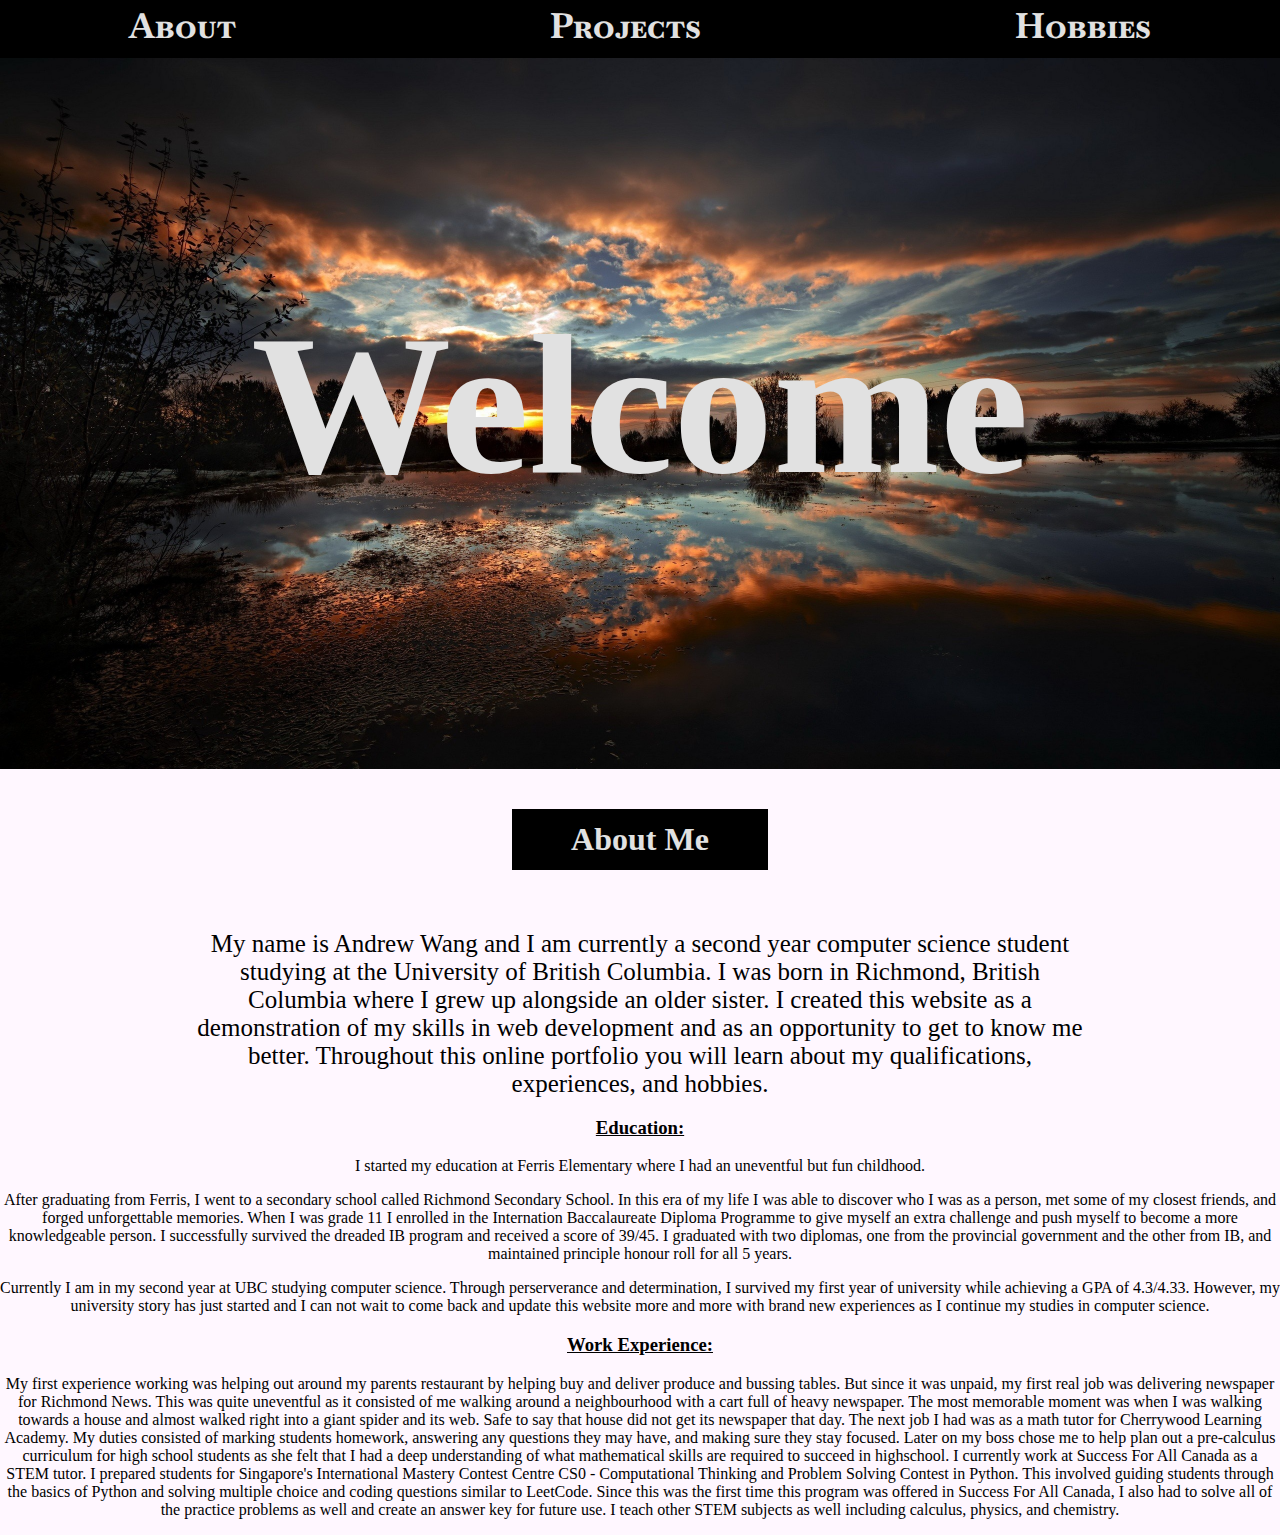
<file: index.html>
<!DOCTYPE html>
<html>
    
    <head>
        <link href="./website.css" rel="stylesheet">
        <link rel="preconnect" href="https://fonts.googleapis.com">
        <link rel="preconnect" href="https://fonts.gstatic.com" crossorigin>
        <link href="https://fonts.googleapis.com/css2?family=DM+Serif+Text:ital@0;1&display=swap" rel="stylesheet">
        <link rel="preconnect" href="https://fonts.googleapis.com">
        <link rel="preconnect" href="https://fonts.gstatic.com" crossorigin>
        <link href="https://fonts.googleapis.com/css2?family=New+Amsterdam&display=swap" rel="stylesheet">
        <link rel="preconnect" href="https://fonts.googleapis.com">
        <link rel="preconnect" href="https://fonts.gstatic.com" crossorigin>
        <link href="https://fonts.googleapis.com/css2?family=Baskervville+SC&display=swap" rel="stylesheet">
    </head>

    <body>
        <h1 class="header">
            <nav>
                <a href="index.html">About</a>
                <a href="./projects.html">Projects</a>
                <a href="./hobbies.html">Hobbies</a>
            </nav>
        </h1>      

            <h1 id="filler">Welcome</h1>

            <h1 id="intro">About Me</h1>

            <p class="introduction"> My name is Andrew Wang and I am currently a second year computer science student studying at the University of British Columbia. I was born
                in Richmond, British Columbia where I grew up alongside an older sister. I created this website as a demonstration of my skills in web development and as an opportunity
                to get to know me better. Throughout this online portfolio you will learn about my qualifications, experiences, and hobbies.
            </p>

            <section id="Education">
                <h3 id="Education"><u>Education:</u> </h3>
                <p>I started my education at Ferris Elementary where I had an uneventful but fun childhood.</p>
                <p>After graduating from Ferris, I went to a secondary school called Richmond Secondary School. In this era of my life I was able to discover who I was as a person, met 
                some of my closest friends, and forged unforgettable memories. When I was grade 11 I enrolled in the Internation Baccalaureate Diploma Programme to give myself an extra
                challenge and push myself to become a more knowledgeable person. I successfully survived the dreaded IB program and received a score of 39/45. I graduated with two 
                diplomas, one from the provincial government and the other from IB, and maintained principle honour roll for all 5 years.</p>
                <p>Currently I am in my second year at UBC studying computer science. Through perserverance and determination, I survived my first year of university while
                    achieving a GPA of 4.3/4.33. However, my university story has just started and I can not wait to come back and update this website more and more with brand
                    new experiences as I continue my studies in computer science.
                </p>
            </section>

            <section id="Work Experience">
                <h3 id="Work Experience"><u>Work Experience:</u> </h3>
                <p>My first experience working was helping out around my parents restaurant by helping buy and deliver produce and bussing tables. But since it was unpaid, my first
                    real job was delivering newspaper for Richmond News. This was quite uneventful as it consisted of me walking around a neighbourhood with a cart full of heavy newspaper. The most
                    memorable moment was when I was walking towards a house and almost walked right into a giant spider and its web. Safe to say that house did not get its newspaper 
                    that day. The next job I had was as a math tutor for Cherrywood Learning Academy. My duties consisted of marking students homework, answering any questions they
                    may have, and making sure they stay focused. Later on my boss chose me to help plan out a pre-calculus curriculum for high school students as she felt that I had
                    a deep understanding of what mathematical skills are required to succeed in highschool. I currently work at Success For All Canada as a STEM tutor. I prepared students
                    for Singapore's International Mastery Contest Centre CS0 - Computational Thinking and Problem Solving Contest in Python. This involved guiding students through the basics
                    of Python and solving multiple choice and coding questions similar to LeetCode. Since this was the first time this program was offered in Success For All Canada, I also had
                    to solve all of the practice problems as well and create an answer key for future use. I teach other STEM subjects as well including calculus, physics, and chemistry. 
                </p>
            </section>
    </body>
</html>
</file>
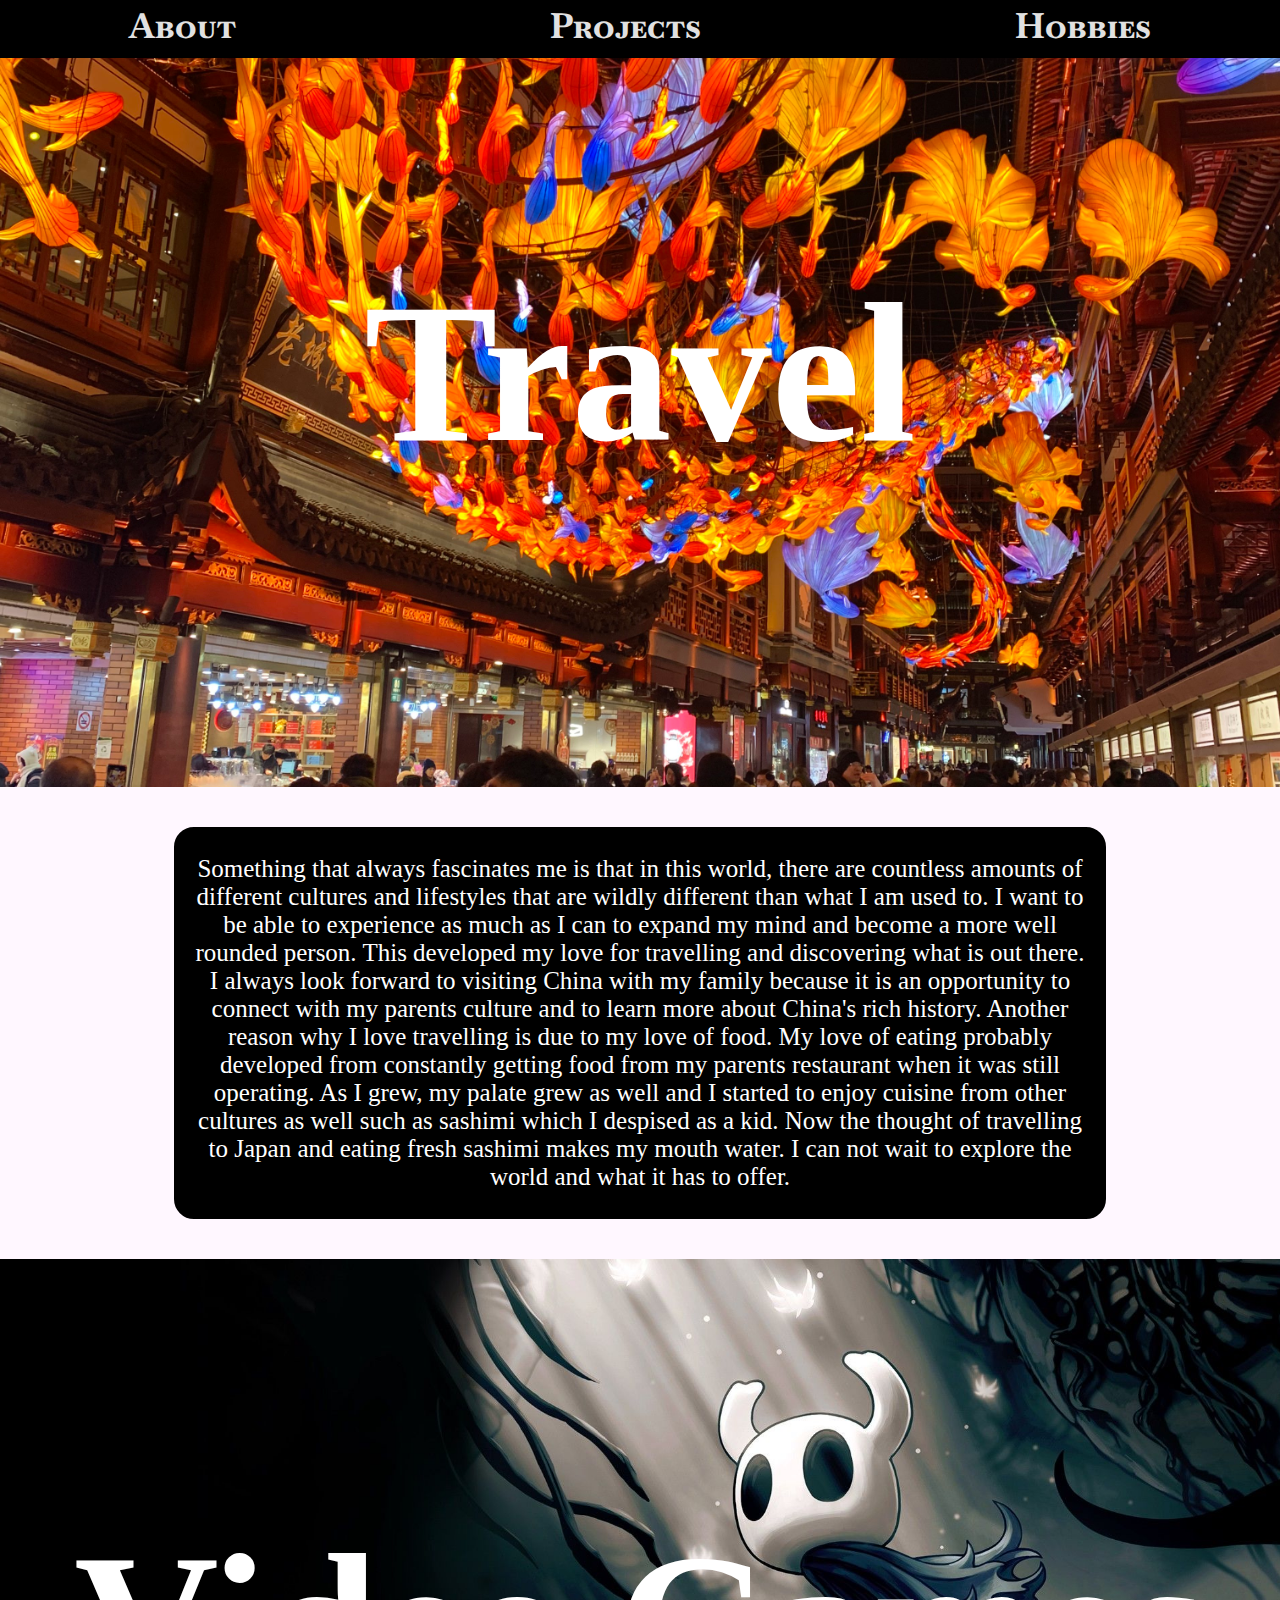
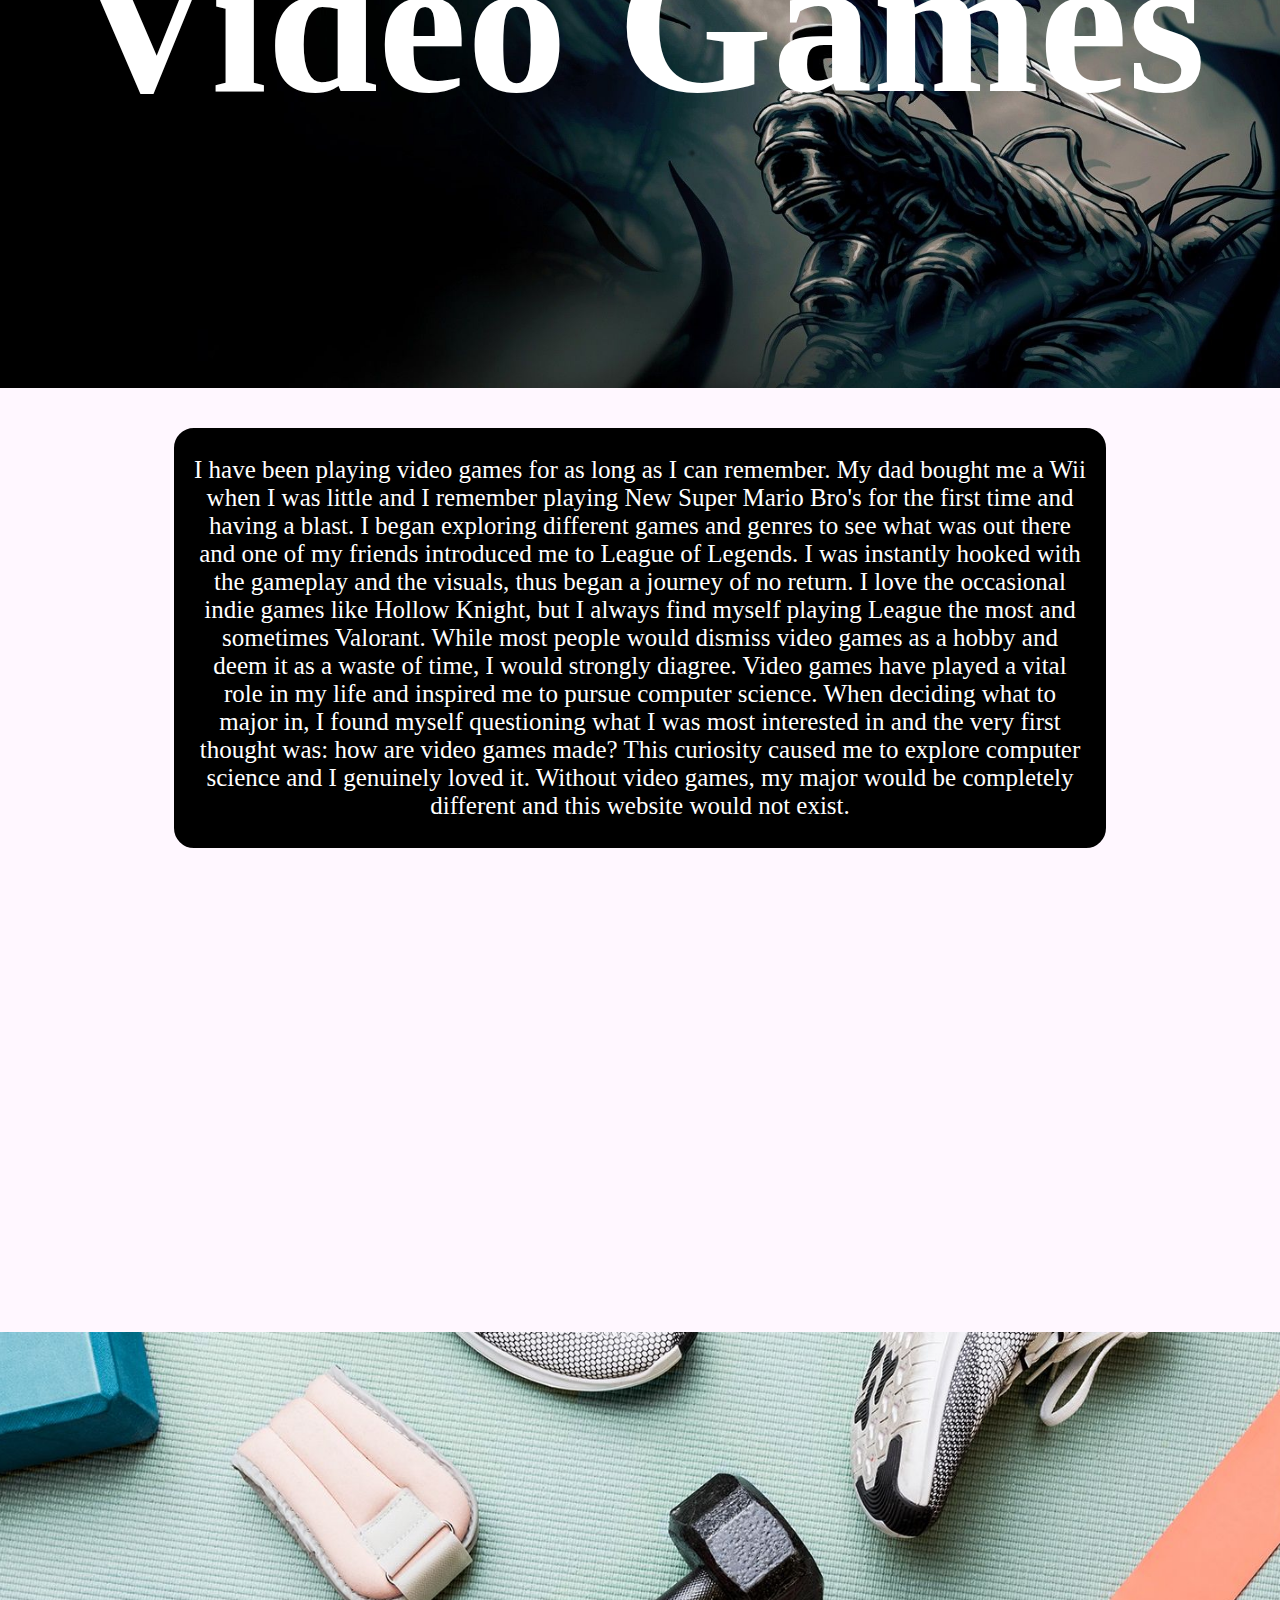
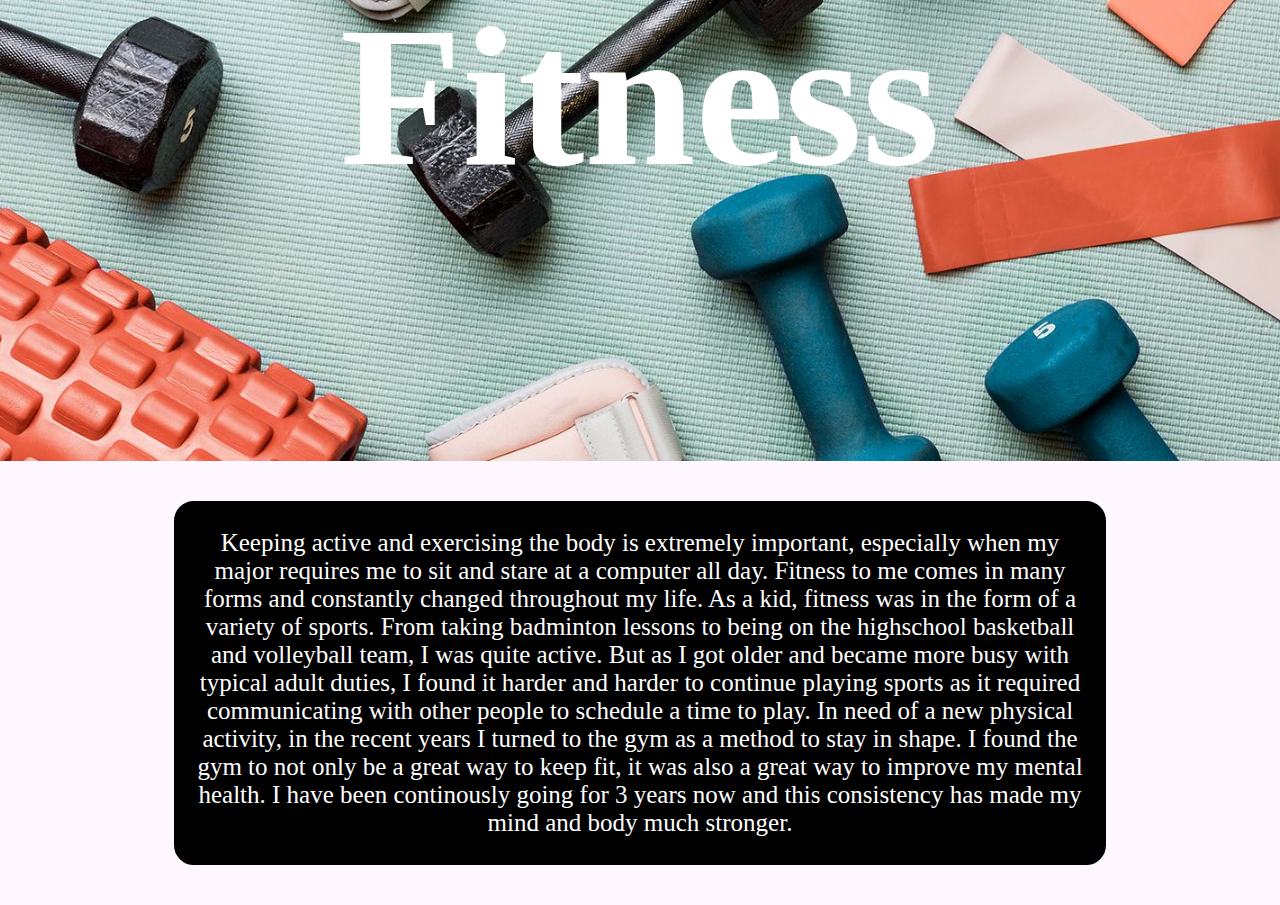
<file: hobbies.html>
<!DOCTYPE html>
<html>

    <head>
        <link href="./website.css" rel="stylesheet">
        <title>My Hobbies!</title>
        <link rel="preconnect" href="https://fonts.googleapis.com">
        <link rel="preconnect" href="https://fonts.gstatic.com" crossorigin>
        <link href="https://fonts.googleapis.com/css2?family=DM+Serif+Text:ital@0;1&display=swap" rel="stylesheet">
        <link rel="preconnect" href="https://fonts.googleapis.com">
        <link rel="preconnect" href="https://fonts.gstatic.com" crossorigin>
        <link href="https://fonts.googleapis.com/css2?family=New+Amsterdam&display=swap" rel="stylesheet">
        <link rel="preconnect" href="https://fonts.googleapis.com">
        <link rel="preconnect" href="https://fonts.gstatic.com" crossorigin>
        <link href="https://fonts.googleapis.com/css2?family=Baskervville+SC&display=swap" rel="stylesheet">
    </head>

    <body class="hobby">

        <h1 class="header">
            <nav>
                <a href="index.html">About</a>
                <a href="./projects.html">Projects</a>
                <a href="./hobbies.html">Hobbies</a>
            </nav>
        </h1>

        <h1 id="travel_title">Travel</h1>

        <section class="travel">
            <p>Something that always fascinates me is that in this world, there are countless amounts of different cultures and lifestyles that are wildly different than what I am used
               to. I want to be able to experience as much as I can to expand my mind and become a more well rounded person. This developed my love for travelling and discovering what
               is out there. I always look forward to visiting China with my family because it is an opportunity to connect with my parents culture and to learn more about China's rich 
               history. Another reason why I love travelling is due to my love of food. My love of eating probably developed from constantly getting food from my parents restaurant when it
               was still operating. As I grew, my palate grew as well and I started to enjoy cuisine from other cultures as well such as sashimi which I despised as a kid. Now the thought of 
               travelling to Japan and eating fresh sashimi makes my mouth water. I can not wait to explore the world and what it has to offer. 
            </p>
        </section>

        <h1 id="video_game_title">Video Games</h1>

        <section class="gaming">
            <p>I have been playing video games for as long as I can remember. My dad bought me a Wii when I was little and I remember playing New Super Mario Bro's for the 
                first time and having a blast. I began exploring different games and genres to see what was out there and one of my friends introduced me to League of Legends.
                I was instantly hooked with the gameplay and the visuals, thus began a journey of no return. I love the occasional indie games like Hollow Knight, but I always
                find myself playing League the most and sometimes Valorant. While most people would dismiss video games as a hobby and deem it as a waste of time, I would strongly diagree. Video games
                have played a vital role in my life and inspired me to pursue computer science. When deciding what to major in, I found myself questioning what I was most interested 
                in and the very first thought was: how are video games made? This curiosity caused me to explore computer science and I genuinely loved it. Without video games, my 
                major would be completely different and this website would not exist. 
            </p>
        </section>

        <iframe id="game_clip" width="700" height="400" src="https://www.youtube.com/embed/MvzbBb89_rc?si=8Zuhs8FBhbaevBNp" title="YouTube video player" frameborder="0" 
            allow="accelerometer; autoplay; clipboard-write; encrypted-media; gyroscope; picture-in-picture; web-share" referrerpolicy="strict-origin-when-cross-origin" 
            allowfullscreen></iframe>

        <h1 id="fitness_title">Fitness</h1>

        <section class="fitness">
            <p>Keeping active and exercising the body is extremely important, especially when my major requires me to sit and stare at a computer all day. Fitness to me comes in many forms
                and constantly changed throughout my life. As a kid, fitness was in the form of a variety of sports. From taking badminton lessons to being on the highschool basketball and volleyball
                team, I was quite active. But as I got older and became more busy with typical adult duties, I found it harder and harder to continue playing sports as it required communicating with
                other people to schedule a time to play. In need of a new physical activity, in the recent years I turned to the gym as a method to stay in shape. I found the gym to not only be 
                a great way to keep fit, it was also a great way to improve my mental health. I have been continously going for 3 years now and this consistency has made my mind and body much stronger.
            </p>
        </section>
    </body>
</html>
</file>
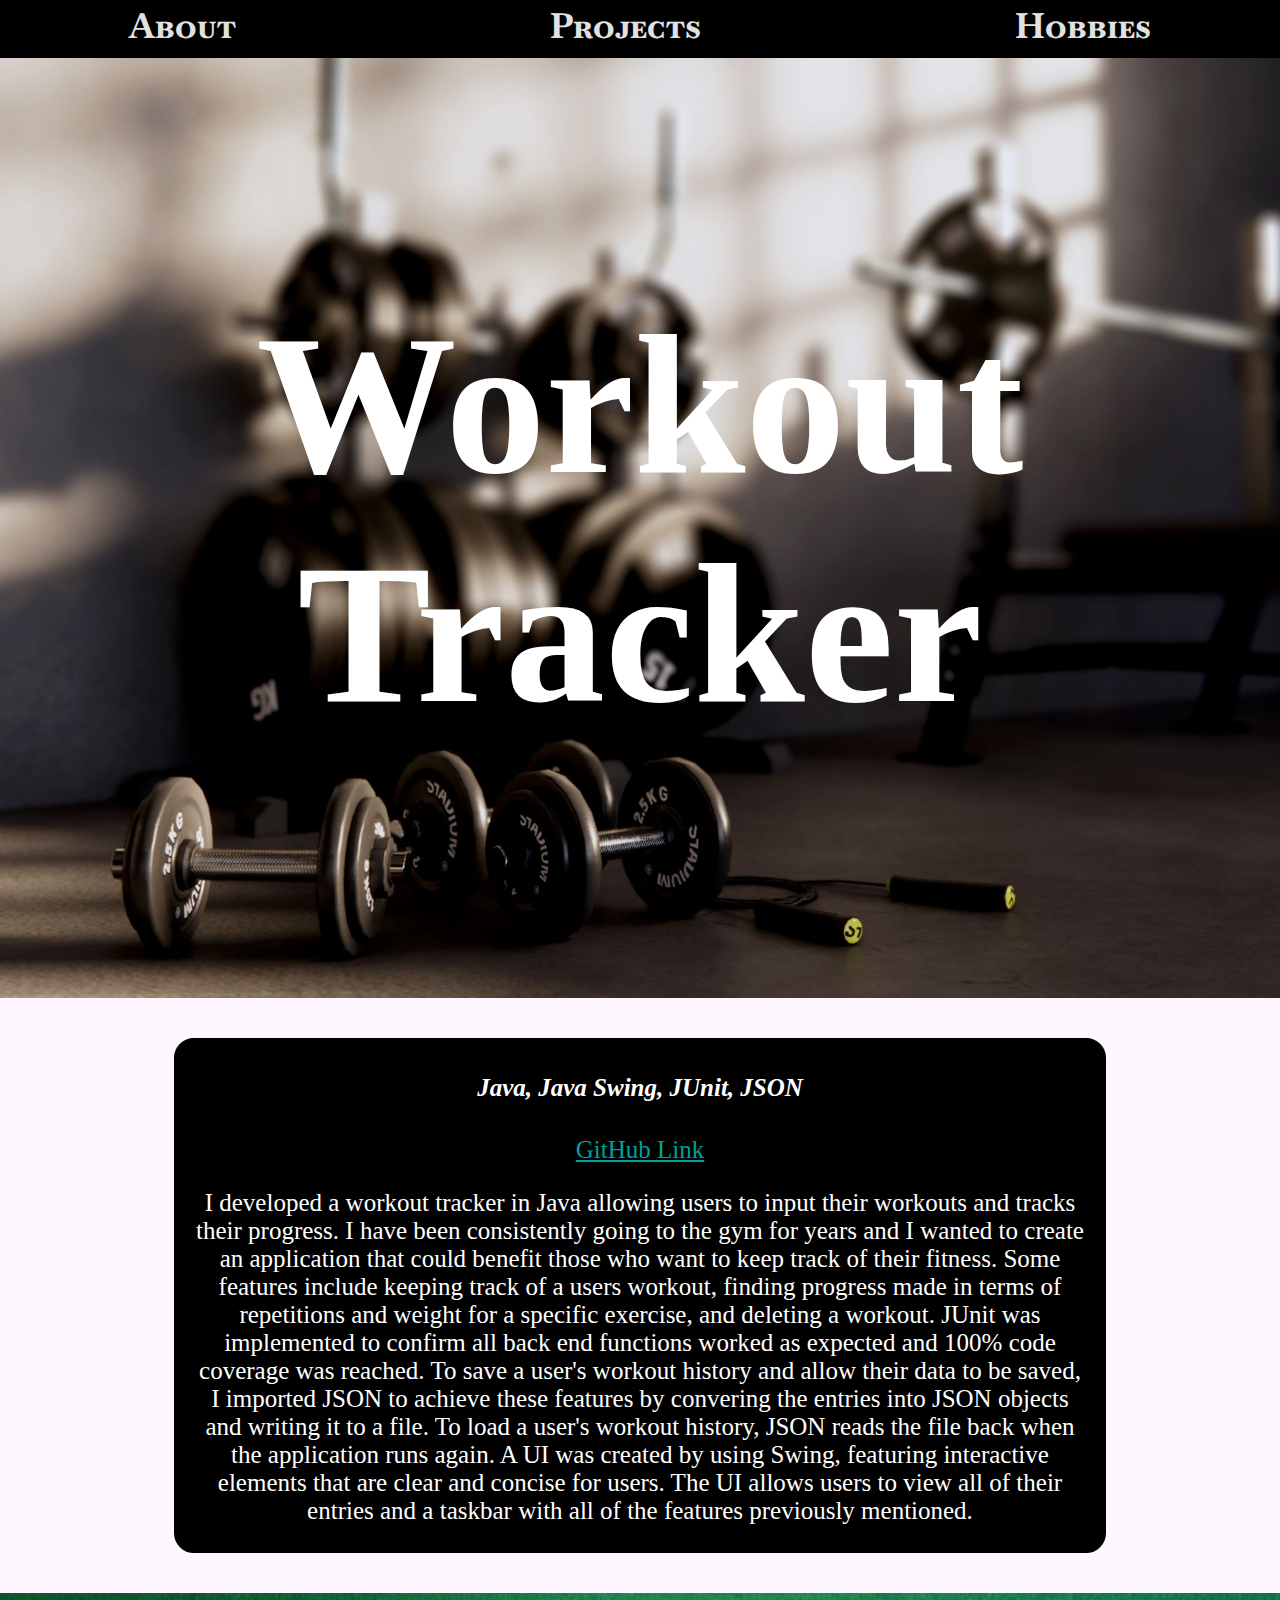
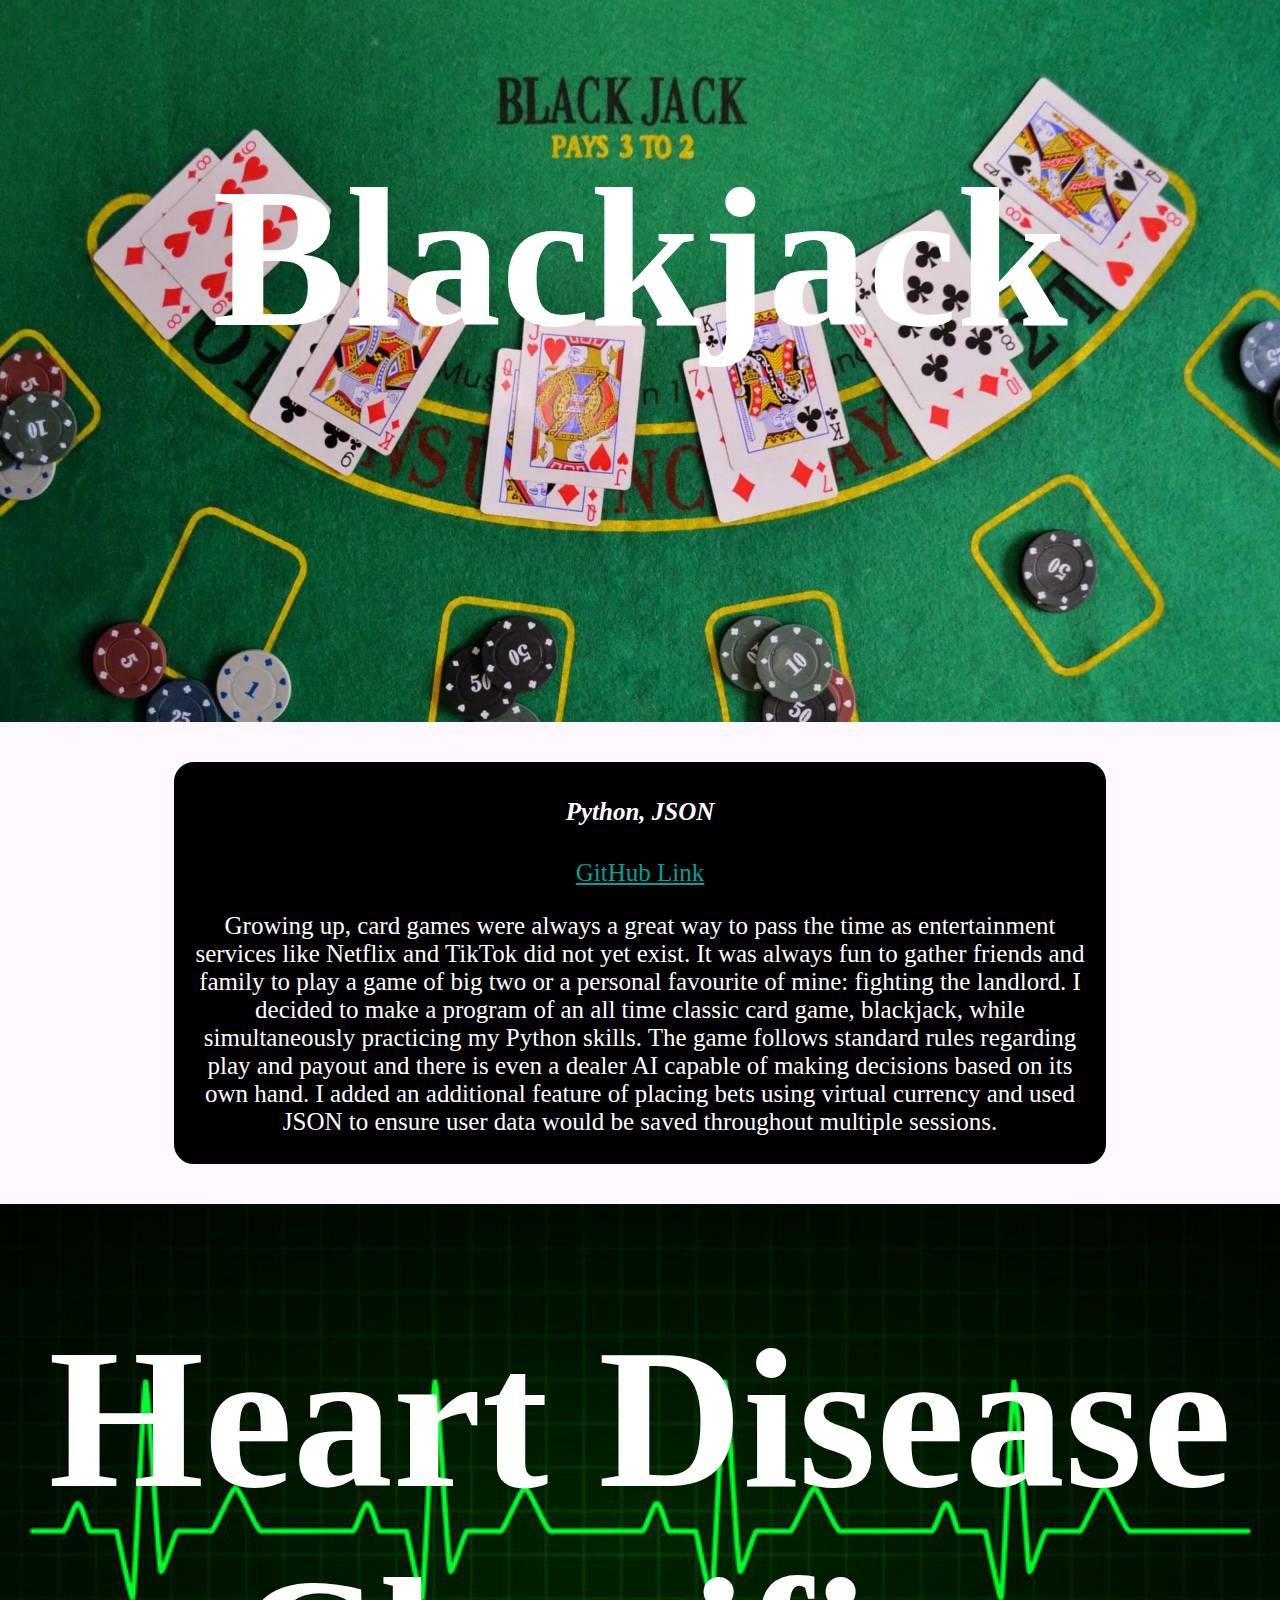
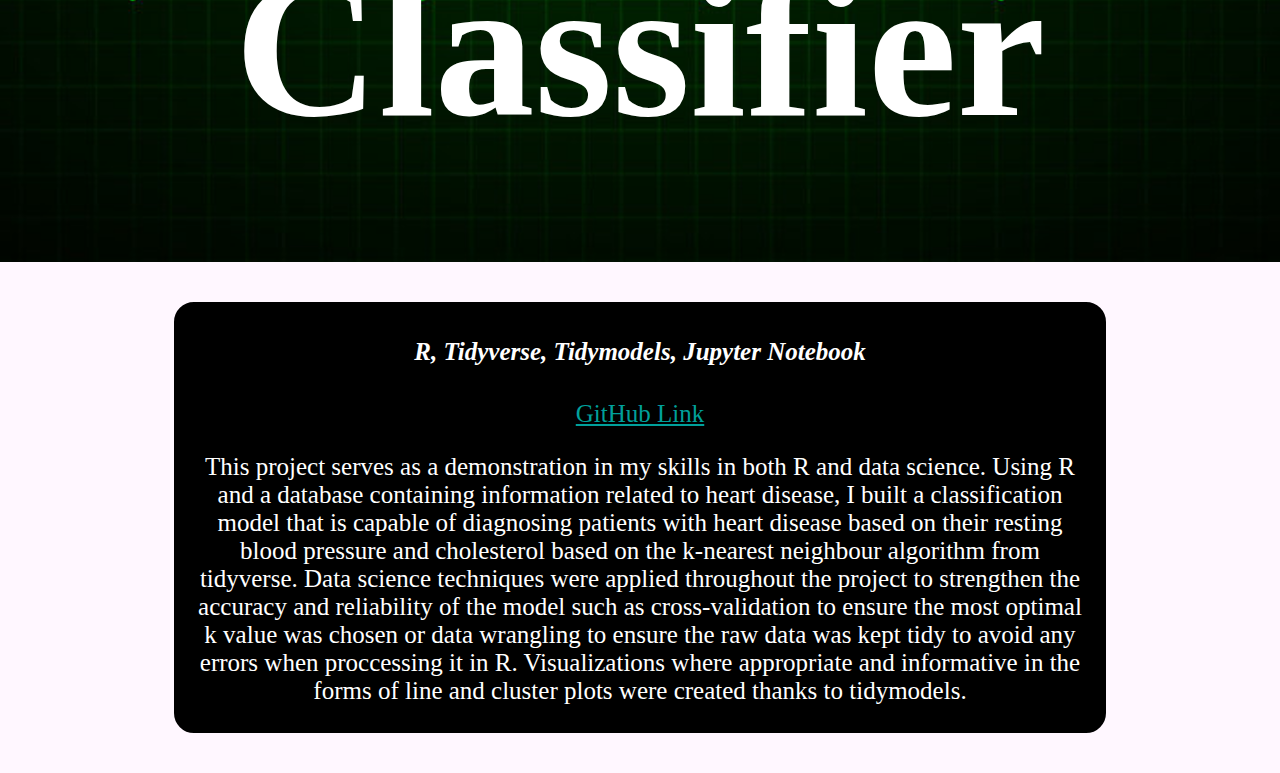
<file: projects.html>
<!DOCTYPE html>
<html>

    <head>
        <title> My Projects!</title>
        <link href="./website.css" rel="stylesheet">
        <link rel="preconnect" href="https://fonts.googleapis.com">
        <link rel="preconnect" href="https://fonts.gstatic.com" crossorigin>
        <link href="https://fonts.googleapis.com/css2?family=DM+Serif+Text:ital@0;1&display=swap" rel="stylesheet">
        <link rel="preconnect" href="https://fonts.googleapis.com">
        <link rel="preconnect" href="https://fonts.gstatic.com" crossorigin>
        <link href="https://fonts.googleapis.com/css2?family=New+Amsterdam&display=swap" rel="stylesheet">
        <link rel="preconnect" href="https://fonts.googleapis.com">
        <link rel="preconnect" href="https://fonts.gstatic.com" crossorigin>
        <link href="https://fonts.googleapis.com/css2?family=Baskervville+SC&display=swap" rel="stylesheet">
    </head>

    <body>

        <h1 class="header">
            <nav>
                <a href="index.html">About</a>
                <a href="./projects.html">Projects</a>
                <a href="./hobbies.html">Hobbies</a>
            </nav>
        </h1>


        <h1 id="workout_tracker_title">Workout Tracker</h1>

        <section class="workout_tracker" >
            <h4><em>Java, Java Swing, JUnit, JSON</em></h4>
            <a href="https://github.com/Andrewang561/Workout-Tracker">GitHub Link</a>
            <p>I developed a workout tracker in Java allowing users to input their workouts and tracks their progress. I have been consistently going to the gym for years and I wanted
                to create an application that could benefit those who want to keep track of their fitness. Some features include keeping track of a users workout, finding progress made  
                in terms of repetitions and weight for a specific exercise, and deleting a workout. JUnit was implemented to confirm all back end functions worked as expected and 100%
                code coverage was reached. To save a user's workout history and allow their data to be saved, I imported JSON to achieve these features by convering the entries into JSON 
                objects and writing it to a file. To load a user's workout history, JSON reads the file back when the application runs again. A UI was created by using Swing, featuring
                interactive elements that are clear and concise for users. The UI allows users to view all of their entries and a taskbar with all of the features previously mentioned.
            </p>
        </section>

        <h1 id="blackjack_title">Blackjack</h1>

        <section class="blackjack">
            <h4><em>Python, JSON</em></h4>
            <a href="https://github.com/Andrewang561/Black-Jack">GitHub Link</a>
            <p>Growing up, card games were always a great way to pass the time as entertainment services like Netflix and TikTok did not yet exist. It was always fun to gather friends
                and family to play a game of big two or a personal favourite of mine: fighting the landlord. I decided to make a program of an all time classic card game, blackjack, while
                simultaneously practicing my Python skills. The game follows standard rules regarding play and payout and there is even a dealer AI capable of making decisions based on its
                own hand. I added an additional feature of placing bets using virtual currency and used JSON to ensure user data would be saved throughout multiple sessions. 
            </p>
        </section>

        <h1 id="heart_disease_title">Heart Disease Classifier</h1>

        <section class="heart_disease_classifier">
            <h4><em>R, Tidyverse, Tidymodels, Jupyter Notebook</em></h4>
            <a href="https://github.com/Andrewang561/Heart-Disease-Classifier">GitHub Link</a>
            <p>This project serves as a demonstration in my skills in both R and data science. Using R and a database containing information related to heart disease, I built
                a classification model that is capable of diagnosing patients with heart disease based on their resting blood pressure and cholesterol based on the k-nearest neighbour
                algorithm from tidyverse. Data science techniques were applied throughout the project to strengthen the accuracy and reliability of the model such as cross-validation to ensure the most
                optimal k value was chosen or data wrangling to ensure the raw data was kept tidy to avoid any errors when proccessing it in R. Visualizations where appropriate and informative
                in the forms of line and cluster plots were created thanks to tidymodels. 
            </p>
        </section>
    </body>
</html>
</file>
<file: website.css>
.hobby {
    font-family: 'DM Serif', serif;
    background-color: rgb(255, 247, 255);
    color: rgb(0, 0, 0);
}


#travel_title {
    margin-top: 58px;
    margin-bottom: 10px;
    padding-top: 200px;
    padding-bottom: 300px;
    background-image: url("./Images/ShangHaiPhoto.jpg");
    background-position: center;
    background-size: cover;
    color: rgb(255, 255, 255);
    font-size: 200px;
}

.travel {
    padding-left: 15px;
    padding-right: 15px;
    color: rgb(255, 255, 255);
    background-color: rgb(0, 0, 0);
    border: solid, rgb(0, 0, 0);
    border-radius: 20px;
    width: 70%;
    margin: 0 auto;
    margin-top: 40px;
    margin-bottom: 0;
    font-size: 25px;
}

#video_game_title {
    margin-top: 40px;
    margin-bottom: 10px;
    padding-top: 250px;
    padding-bottom: 250px;
    background-image: url("./Images/hollow_knight.jpg");
    background-position: center;
    background-size: cover;
    color: rgb(255, 255, 255);
    font-size: 200px;
}

.gaming {
    padding-left: 15px;
    padding-right: 15px;
    color: rgb(255, 255, 255);
    background-color: rgb(0, 0, 0);
    border: solid, rgb(0, 0, 0);
    border-radius: 20px;
    width: 70%;
    margin: 0 auto;
    margin-top: 40px;
    margin-bottom: 0;
    font-size: 25px;
}

#game_clip {
    margin-top: 40px;
}

#fitness_title {
    margin-top: 40px;
    margin-bottom: 10px;
    padding-top: 250px;
    padding-bottom: 250px;
    background-image: url("./Images/fitness.jpg");
    background-position: center;
    background-size: cover;
    color: rgb(255, 255, 255);
    font-size: 200px;
}

.fitness {
    padding-left: 15px;
    padding-right: 15px;
    color: rgb(255, 255, 255);
    background-color: rgb(0, 0, 0);
    border: solid, rgb(0, 0, 0);
    border-radius: 20px;
    width: 70%;
    margin: 0 auto;
    margin-top: 40px;
    margin-bottom: 40px;
    font-size: 25px;
}

#workout_tracker_title {
    margin-top: 40px;
    margin-bottom: 10px;
    padding-top: 250px;
    padding-bottom: 250px;
    background-image: url("./Images/equipment.jpg");
    background-position: bottom;
    background-size: cover;
    color: rgb(255, 255, 255);
    font-size: 200px;
}

.workout_tracker {
    padding-left: 15px;
    padding-right: 15px;
    color: rgb(255, 255, 255);
    background-color: rgb(0, 0, 0);
    border: solid, rgb(0, 0, 0);
    border-radius: 20px;
    width: 70%;
    margin: 0 auto;
    margin-top: 40px;
    margin-bottom: 40px;
    font-size: 25px;
}

#blackjack_title {
    margin-top: 40px;
    margin-bottom: 10px;
    padding-top: 150px;
    padding-bottom: 350px;
    background-image: url("./Images/blackjack.webp");
    background-position: top;
    background-size: cover;
    color: rgb(255, 255, 255);
    font-size: 200px;
}

.blackjack {
    padding-left: 15px;
    padding-right: 15px;
    color: rgb(255, 255, 255);
    background-color: rgb(0, 0, 0);
    border: solid, rgb(0, 0, 0);
    border-radius: 20px;
    width: 70%;
    margin: 0 auto;
    margin-top: 40px;
    margin-bottom: 40px;
    font-size: 25px;
}

#heart_disease_title {
    margin-top: 40px;
    margin-bottom: 10px;
    padding-top: 100px;
    padding-bottom: 100px;
    background-image: url("./Images/heart.jpg");
    background-position: center;
    background-size: cover;
    color: rgb(255, 255, 255);
    font-size: 200px;
}

.heart_disease_classifier {
    padding-left: 15px;
    padding-right: 15px;
    color: rgb(255, 255, 255);
    background-color: rgb(0, 0, 0);
    border: solid, rgb(0, 0, 0);
    border-radius: 20px;
    width: 70%;
    margin: 0 auto;
    margin-top: 40px;
    margin-bottom: 40px;
    font-size: 25px;
}

section a {
    color: rgb(0, 160, 155);
}

#filler {
    background-image: url("./Images/scenery.jpg");
    margin-top: 40px;
    margin-bottom: 10px;
    padding-top: 250px;
    padding-bottom: 250px;
    background-position: center;
    background-size: cover;
    color: rgb(225, 225, 225);
    font-size: 200px;
}

#intro {
    width: 20%;
    margin: 0 auto;
    margin-top: 40px;
    padding-top: 12px;
    padding-bottom: 12px;
    color: rgb(225, 225, 225);
    background-color: rgb(0, 0, 0);
}

.introduction {
    width: 70%;
    margin: 0 auto;
    margin-top: 60px;
    font-size: 25px;
}

#education_title {
    width: 20%;
    margin: 0 auto;
    margin-top: 40px;
    padding-top: 12px;
    padding-bottom: 12px;
    color: rgb(225, 225, 225);
    background-color: rgb(0, 0, 0);
}

.education {
    width: 70%;
    margin: 0 auto;
    margin-top: 60px;
    font-size: 25px;
}

#work_title {
    width: 20%;
    margin: 0 auto;
    margin-top: 40px;
    padding-top: 12px;
    padding-bottom: 12px;
    color: rgb(225, 225, 225);
    background-color: rgb(0, 0, 0);
}

.work_experience {
    width: 70%;
    margin: 0 auto;
    margin-top: 60px;
    font-size: 25px;
    margin-bottom: 40px;
}
  
body {
    margin: 0;
    padding: 0;
    background-color: rgb(255, 247, 255);
    text-align: center;
    color: rgb(0,0,0);
}

section ul a {
    color: rgb(60, 136, 255);
}

.header {
    width: 100%;
    height: 58px;
    top: 0;
    left: 0;
    right: 0;
    position: fixed;
    background-color: rgb(0, 0, 0);
    margin: 0;
}

nav a {
    margin-right: 300px;
    font-size: 35px;
    font-family: 'Baskervville SC', serif;
    color: rgb(225, 225, 225);
    text-decoration: none;
    line-height: 1.5;
    padding: 2px 3px 6px;
}

nav a:hover {
    background-color: rgb(60, 60, 60);
}

nav a:last-child {
    margin-right: 0;
}

@media only screen and (max-width: 600px) {

    .header {
        height: 43px;
    }

    #travel_title {
        margin-top: 40px;
    }

    #workout__tracker_title {
        margin-top: 40px;
    }

    #filler {
        margin-top: 40px;
    }

    nav a {
        font-size: 25px;
        margin-right: 0px;
    }
}

@media only screen and (max-width: 1100px) {
    nav a {
        margin-right: 50px;
    }
}
</file>
